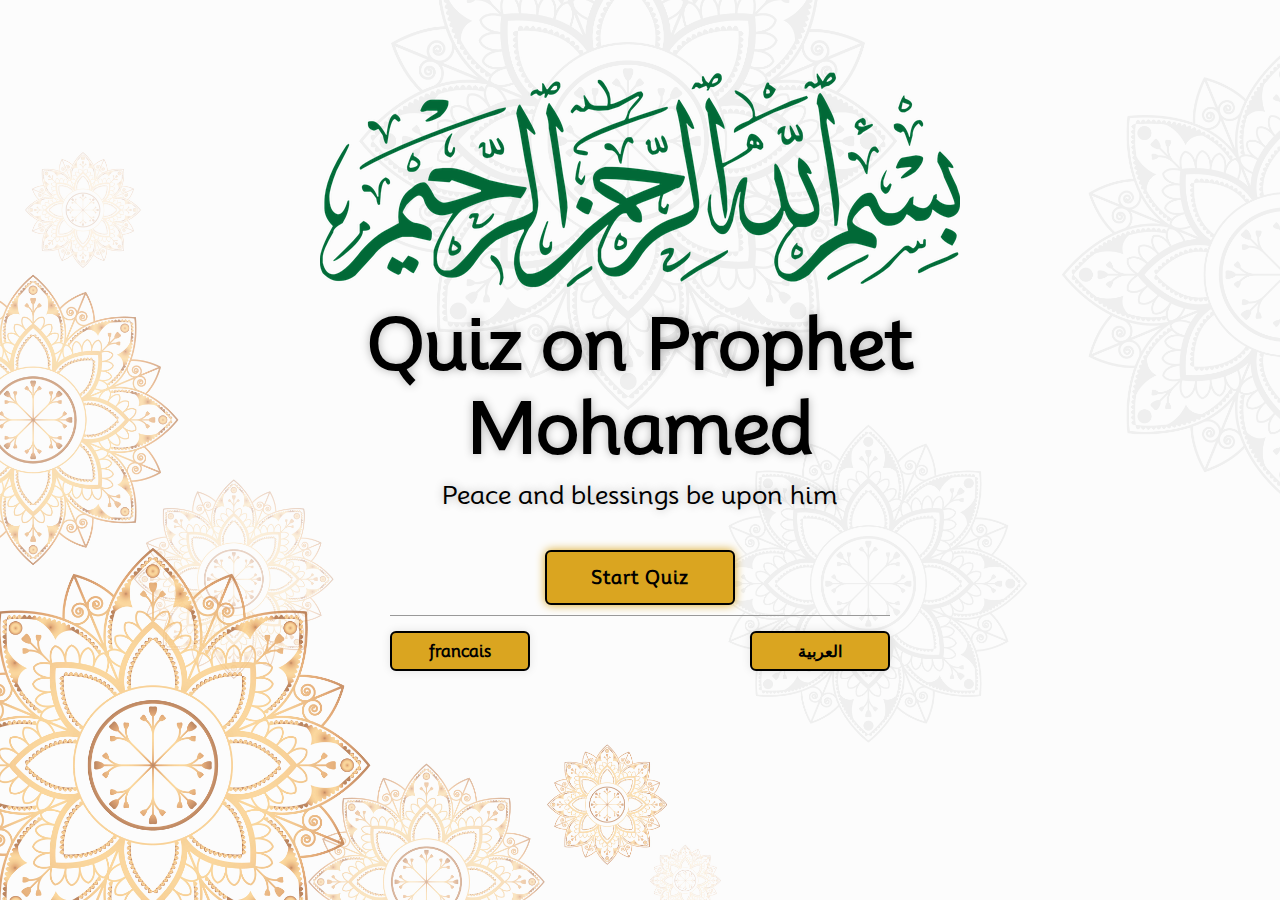
<file: index.html>
<!DOCTYPE html>
<html lang="en">
<head>
    <meta charset="UTF-8">
    <meta name="viewport" content="width=device-width, initial-scale=1.0">
    <link rel="stylesheet" href="./mouloud.css">
    <title>مرحباً</title>
</head>
<body>
    <main class="main">
        <header class="header">
            <img src="./images/bismillah-910299_640.png" alt="">
        </header>

        <div class="container">
            <section class="quiz-section">
                <div class="quiz-box">
                    <h1>Quiz</h1>
                    <div class="quiz-header">
                        <span>let's begin</span>
                        <span class="header-score">Score: 0/10</span>
                    </div>
                    <h2 class="question-text">What does html stand for?</h2>

                    <div class="option-list">
                        <!--<div class="option">
                            <span>choice 1</span>
                        </div>
                        <div class="option">
                            <span>choice 2</span>
                        </div>
                        <div class="option">
                            <span>choice 3</span>
                        </div>
                        <div class="option">
                            <span>choice 4</span>
                        </div>-->
                    </div>
                    <div class="quiz-footer">
                        <span class="question-total">1 of 10 Questions</span>
                        <button class="next-btn">Next</button>
                    </div>
                </div>

                <div class="result-box">
                    <h2>quiz results!!</h2>
                    <div class="percentage-container">
                        <div class="circular-progress">
                            <span class="progress-value">0%</span>
                        </div>

                        <span class="score-text">Your score 0 out of 10</span>
                    </div>

                    <div class="buttons">
                        <button class="tryAgain-btn">try again</button>
                        <button class="goHome-btn">go to home</button>
                    </div>
                </div>

            </section>

          <section class="home">
              <div class="home-content">
                  <h1>Quiz on Prophet Mohamed </h1>
                  <h4>Peace and blessings be upon him</h4>
                  <button class="start-btn">Start Quiz</button>
                  <span>
                    <a href="./frindex.html">francais</a>
                    <a href="./arindex.html">العربية</a>
                </span>
              </div>
          </section>
        </div>
    </main>
    <div class="popup-info">
        <h2>Quiz guide</h2>
        <span class="info">This test is designed to know our Prophet better.</span>
        <span class="info">Try to solve the test without cheating.</span>
        <span class="info">You have 10 questions, each with 4 choices and one of these 4 choices is correct and the others are wrong</span>
        <span class="info">Remember to pray for the Prophet, may God bless him and grant him peace</span>

        <div class="btn-group">
            <button class="info-btn exit-btn">Exit Quiz</button>
            <a href="#" class="info-btn continue-btn">Continue</a>
        </div>
    </div>
    <script src="questions.js"></script>
    <script src="script.js"></script>
</body>
</html>
</file>
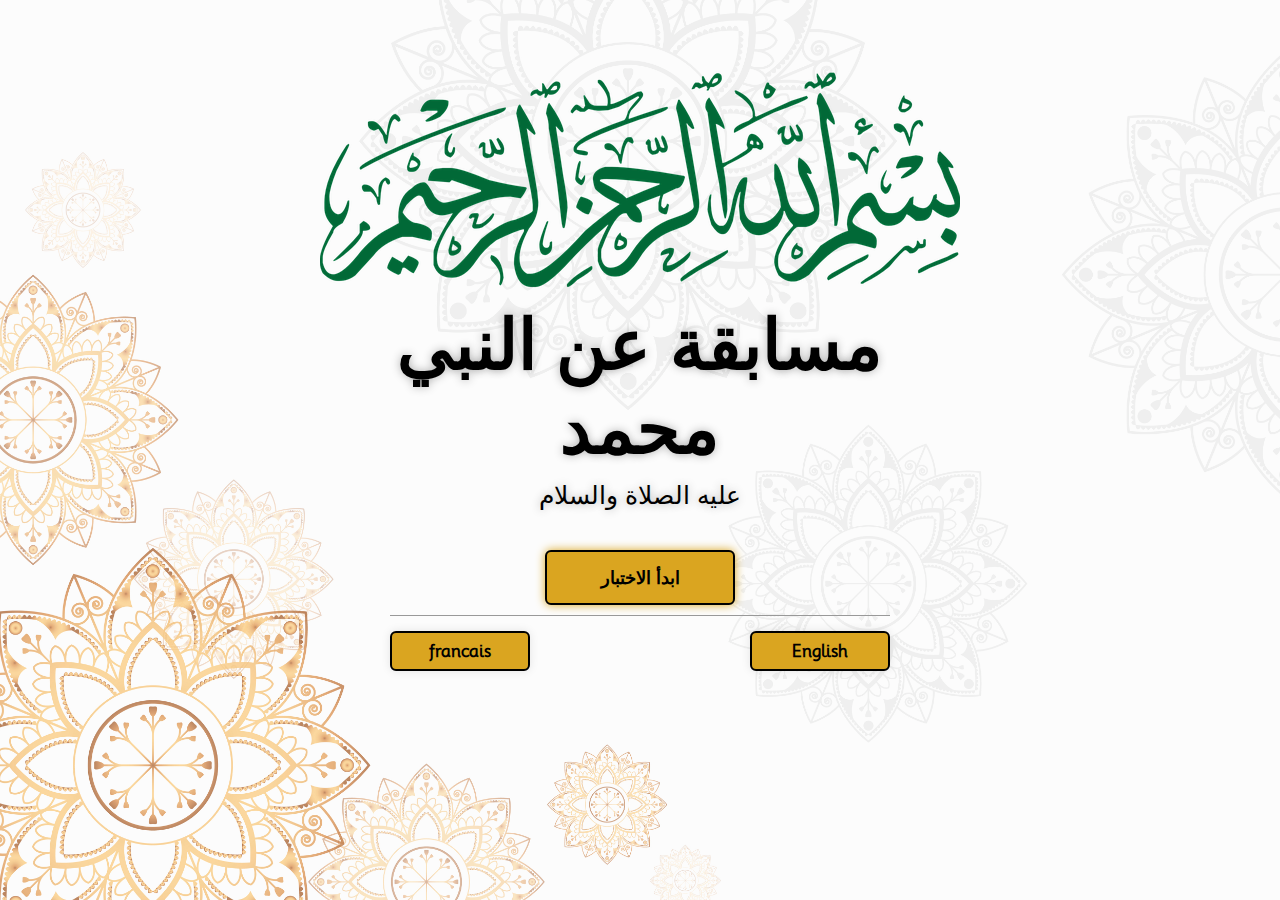
<file: arindex.html>
<!DOCTYPE html>
<html lang="en">
<head>
    <meta charset="UTF-8">
    <meta name="viewport" content="width=device-width, initial-scale=1.0">
    <link rel="stylesheet" href="./armouloud.css">
    <title>مرحباً</title>
</head>
<body>
    <main class="main">
        <header class="header">
            <img src="./images/bismillah-910299_640.png" alt="">
        </header>

        <div class="container">
            <section class="quiz-section">
                <div class="quiz-box">
                    <h1>مسابقه</h1>
                    <div class="quiz-header">
                        <span>لنبدأ</span>
                        <span class="header-score">النتيجة: 0/10</span>
                    </div>
                    <h2 class="question-text">What does html stand for?</h2>

                    <div class="option-list">
                        <!--<div class="option">
                            <span>choice 1</span>
                        </div>
                        <div class="option">
                            <span>choice 2</span>
                        </div>
                        <div class="option">
                            <span>choice 3</span>
                        </div>
                        <div class="option">
                            <span>choice 4</span>
                        </div>-->
                    </div>
                    <div class="quiz-footer">
                        <span class="question-total">1 من 10 الأسئلة</span>
                        <button class="next-btn">Next</button>
                    </div>
                </div>

                <div class="result-box">
                    <h2>نتائج الاختبار!!</h2>
                    <div class="percentage-container">
                        <div class="circular-progress">
                            <span class="progress-value">0%</span>
                        </div>

                        <span class="score-text">درجاتك 0 من 10</span>
                    </div>

                    <div class="buttons">
                        <button class="tryAgain-btn">حاول مرة أخرى</button>
                        <button class="goHome-btn">اذهب إلى الصفحة الرئيسية</button>
                    </div>
                </div>

            </section>

          <section class="home">
              <div class="home-content">
                  <h1>مسابقة عن النبي محمد </h1>
                  <h4>عليه الصلاة والسلام</h4>
                  <button class="start-btn">ابدأ الاختبار</button>
                  <span>
                    <a href="./frindex.html">francais</a>
                    <a href="index.html">English</a>
                </span>
              </div>
          </section>
        </div>
    </main>
    <div class="popup-info">
        <h2>دليل المسابقة</h2>
        <span class="info">تم تصميم هذا الاختبار لمعرفة نبينا بشكل أفضل</span>
        <span class="info">حاول ألا تغش</span>
        <span class="info">لديك 10 أسئلة، لكل منها 4 اختيارات وواحد من هذه الاختيارات الأربعة صحيح والباقي خطأ</span>
        <span class="info">لا تنسى أن تصلي على النبي صلى الله عليه وسلم</span>

        <div class="btn-group">
            <button class="info-btn exit-btn">Exit Quiz</button>
            <a href="#" class="info-btn continue-btn">Continue</a>
        </div>
    </div>
    <script src="./arquestions.js"></script>
    <script src="./arscript.js"></script>
</body>
</html>
</file>
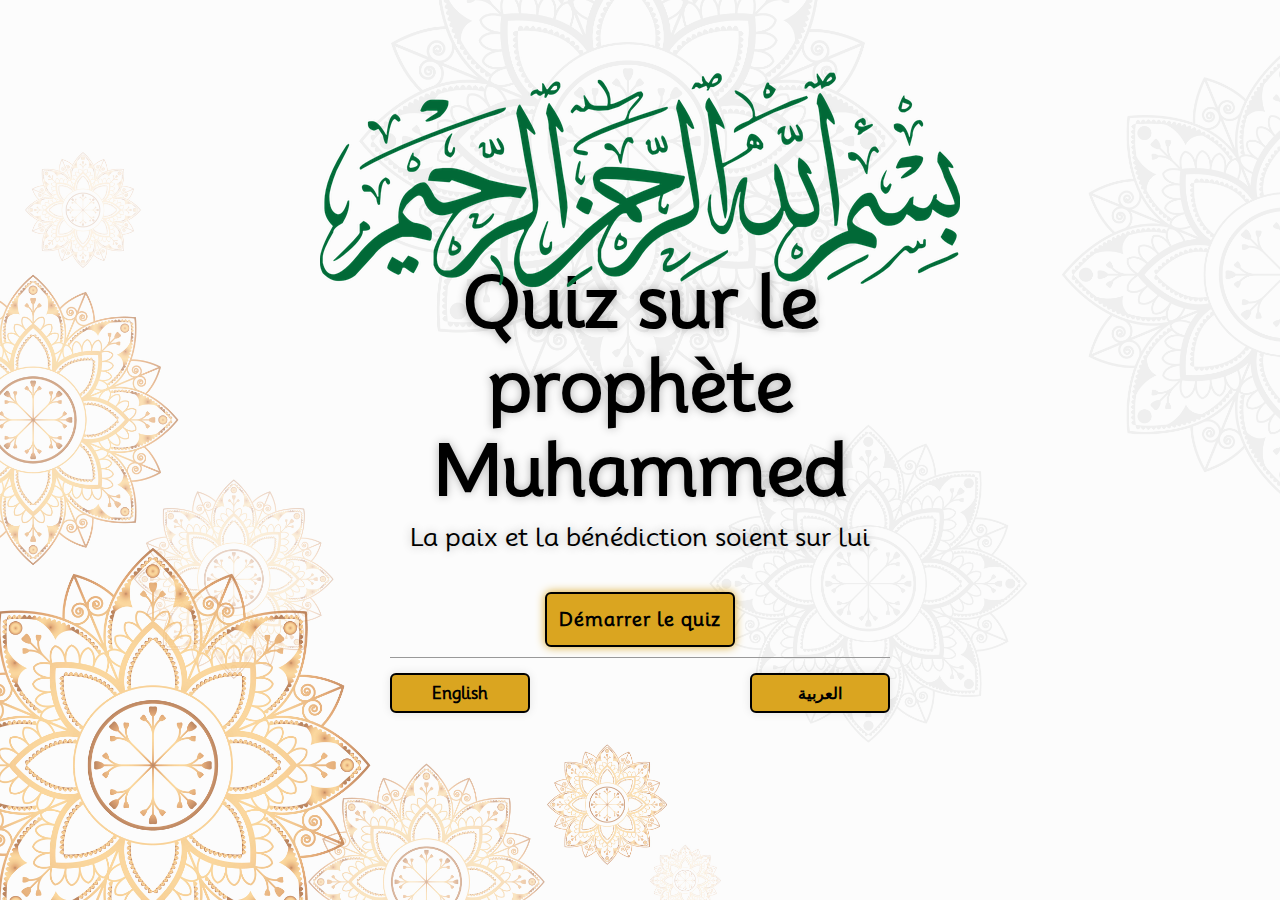
<file: frindex.html>
<!DOCTYPE html>
<html lang="en">
<head>
    <meta charset="UTF-8">
    <meta name="viewport" content="width=device-width, initial-scale=1.0">
    <link rel="stylesheet" href="./frmouloud.css">
    <title>مرحباً</title>
</head>
<body>
    <main class="main">
        <header class="header">
            <img src="./images/bismillah-910299_640.png" alt="">
        </header>

        <div class="container">
            <section class="quiz-section">
                <div class="quiz-box">
                    <h1>Quiz</h1>
                    <div class="quiz-header">
                        <span>Commençons</span>
                        <span class="header-score">Note : 0/10</span>
                    </div>
                    <h2 class="question-text">What does html stand for?</h2>

                    <div class="option-list">
                        <!--<div class="option">
                            <span>choice 1</span>
                        </div>
                        <div class="option">
                            <span>choice 2</span>
                        </div>
                        <div class="option">
                            <span>choice 3</span>
                        </div>
                        <div class="option">
                            <span>choice 4</span>
                        </div>-->
                    </div>
                    <div class="quiz-footer">
                        <span class="question-total">1 of 10 Questions</span>
                        <button class="next-btn">Next</button>
                    </div>
                </div>

                <div class="result-box">
                    <h2>résultats du quiz !!</h2>
                    <div class="percentage-container">
                        <div class="circular-progress">
                            <span class="progress-value">0%</span>
                        </div>

                        <span class="score-text">Votre note 0 sur 10</span>
                    </div>

                    <div class="buttons">
                        <button class="tryAgain-btn">essayer à nouveau</button>
                        <button class="goHome-btn">revenir à l'acceuil</button>
                    </div>
                </div>

            </section>

          <section class="home">
              <div class="home-content">
                  <h1>Quiz sur le prophète Muhammed </h1>
                  <h4>La paix et la bénédiction soient sur lui</h4>
                  <button class="start-btn">Démarrer le quiz</button>
                  <span>
                    <a href="index.html">English</a>
                    <a href="./arindex.html">العربية</a>
                </span>
              </div>
          </section>
        </div>
    </main>
    <div class="popup-info">
        <h2>Quiz guide</h2>
        <span class="info">Ce test est conçu pour mieux connaître notre Prophète.</span>
        <span class="info">Essayez de résoudre le test sans tricher.</span>
        <span class="info">Vous avez 10 questions, chacune avec 4 choix et l'un de ces 4 choix est correct et les autres sont faux</span>
        <span class="info">N'oubliez pas de prier pour le Prophète, que Dieu le bénisse et lui accorde la paix</span>

        <div class="btn-group">
            <button class="info-btn exit-btn">Exit Quiz</button>
            <a href="#" class="info-btn continue-btn">Continue</a>
        </div>
    </div>
    <script src="./frquestions.js"></script>
    <script src="./frscript.js"></script>
</body>
</html>
</file>
<file: mouloud.css>
@import url('https://fonts.googleapis.com/css2?family=Mooli&display=swap');

*{
    margin: 0;
    padding: 0;
    box-sizing: border-box;
    font-family: 'Mooli', sans-serif;
}

body{
    color: #000;
    background: #000;
    overflow: hidden;
    background-size: cover;
}

.header{
    position: fixed;
    top: 0;
    left: 0;
    width: 100%;
    padding: 20px 10%;
    background: transparent;
    display: flex;
    justify-content: center;
    align-items: center;
    z-index: 100;
}


.main{
    min-height: 100vh;
    background: url(./images/3893666_81805.jpg);
    background-size: cover;
    background-position: center;
    pointer-events: auto;
    transition: .3s ease;
}

.main.active{
    filter: blur(5px);
    pointer-events: none;
}

.container{
    display: flex;
    height: 100vh;
    width: 200%;
}
.home{
    position: relative;
    left: -50%;
    width: 100%;
    display: flex;
    justify-content: center;
    align-items: center;
}

.home-content{
    max-width: 600px;
    display: flex;
    align-items: center;
    flex-direction: column;
}

.home-content h1{
    font-size: 70px;
    text-align: center;
    font-weight: 700;
    text-shadow: 0 0 10px rgba(0, 0, 0, .3);
    margin-bottom: 10px;
    padding-top: 80px;
}
.home-content h4{
    font-size: 25px;
    text-align: center;
    font-weight: 500;
    text-shadow: 0 0 10px rgba(0, 0, 0, .3);
    margin-bottom: 10px;
    padding-bottom: 30px;
}
.home-content p{
    font-size: 16px;
    text-align: center;
    text-shadow: 0 0 10px rgba(0, 0, 0, .3);
    margin-bottom: 30px;
}
.home-content .start-btn{
    width: 190px;
    height: 55px;
    background: goldenrod;
    border: 2px solid #000;
    outline: none;
    border-radius: 6px;
    box-shadow: 0 0 10px goldenrod;
    font-size: 18px;
    color: #000;
    letter-spacing: 1px;
    font-weight: 600;
    cursor: pointer;
    transition: .5s;
}

.home-content .start-btn:hover{
    background: #fff;
    box-shadow: none;
}

.home-content span{
    width: 500px;
    display: flex;
    justify-content: space-between;
    align-items: center;
    border-top: 1px solid #999;
    margin-top: 10px;
    padding: 15px 0 7px;
}

.home-content span a{
    text-decoration: none;
    text-align: center;
    width: 140px;
    height: 40px;
    display: inline-flex;
    justify-content: center;
    align-items: center;
    background: goldenrod;
    border: 2px solid #000;
    outline: none;
    border-radius: 6px;
    text-decoration: none;
    font-size: 16px;
    color: #000;
    font-weight: 600;
    box-shadow: 0 0 10px rgba(0, 0, 0, .1);
    cursor: pointer;
    transition: .5s;
}

.home-content span a:hover{
    background: transparent;
    border: 2px solid #000;
}

.popup-info{
    position: absolute;
    top: 50%;
    left: 50%;
    transform: translate(-50%, -50%) scale(.9);
    width: 700px;
    height: 290px;
    background: gainsboro;
    border-radius: 6px;
    padding: 10px 25px;
    opacity: 0;
    pointer-events: none;
    transition: .3s ease;
}

.popup-info.active{
    opacity: 1;
    pointer-events: auto;
}

.popup-info h2{
    font-size: 50px;
    color: goldenrod;
}

.popup-info .info{
    display: inline-block;
    font-size: 16px;
    color: #333;
    font-weight: 500;
    margin: 4px 0;
}

.popup-info .btn-group{
    display: flex;
    justify-content: space-between;
    align-items: center;
    border-top: 1px solid #999;
    margin-top: 10px;
    padding: 15px 0 7px;
}
.popup-info .btn-group .info-btn{
    display: inline-flex;
    justify-content: center;
    align-items: center;
    width: 130px;
    height: 45px;
    background: goldenrod;
    border: 2px solid goldenrod;
    outline: none;
    border-radius: 6px;
    text-decoration: none;
    font-size: 16px;
    color: #000;
    font-weight: 600;
    box-shadow: 0 0 10px rgba(0, 0, 0, .1);
    cursor: pointer;
    transition: .5s;
}

.popup-info .btn-group .info-btn:nth-child(1){
    background: transparent;
    color: goldenrod;
}

.popup-info .btn-group .info-btn:nth-child(1):hover{
    background: goldenrod;
    color: #000;
}

.popup-info .btn-group .info-btn:nth-child(2):hover{
    background: transparent;
    color: goldenrod;
}

.quiz-section{
    position: relative;
    left: -50%;
    /*left: 0%;*/
    background: #1d3030 ;
    display: flex;
    justify-content: center;
    align-items: center;
    width: 100%;
    z-index: 100;
    transition: .8s ease-in-out;
    transition-delay: .25s;
    color: #fff;
}
.quiz-section.active{
    left: 0;
}

.quiz-section .quiz-box{
    position: relative;
    width: 500px;
    background: transparent;
    border: 2px solid goldenrod;
    border-radius: 6px;
    display: flex;
    flex-direction: column;
    padding: 20px 30px;
    opacity: 0;
    pointer-events: none;
    transform: scale(.9);
    transition: .3s ease;
    transition-delay: 0s;
}

.quiz-section .quiz-box.active{
    opacity: 1;
    pointer-events: auto;
    transform: scale(1);
    transition: 1s ease;
    transition-delay: 1s;
}

.quiz-box h1{
    font-size: 32px;
    text-align: center;
    background: linear-gradient(45deg, transparent, goldenrod, transparent);
    border-radius: 6px;
}

.quiz-box .quiz-header{
    display: flex;
    justify-content: space-between;
    align-items: center;
    padding: 20px 0;
    border-bottom: 2px solid goldenrod;
    margin-bottom: 30px;
}

.quiz-header span{
    font-size: 18px;
    font-weight: 500;
}

.quiz-header .header-score{
    background: goldenrod;
    border-radius: 3px;
    padding: 7px;
}

.quiz-box .question-text{
    font-size: 24px;
    font-weight: 600;
    text-align: center;
    margin-top: 10px;
}

.option-list .option{
    width: 100%;
    padding: 12px;
    background: transparent;
    border: 2px solid rgba(255, 255, 255, .2);
    border-radius: 4px;
    font-size: 17px;
    margin: 15px 0;
    cursor: pointer;
    transition: .3s;
}

.option-list .option.correct{
    background: #1d3030;
    color: #00a63d;
    border-color: #00a63d;
}
.option-list .option.correct:hover{
    background: #1d3030;
    border-color: #00a63d;
}
.option-list .option:hover{
    background: rgba(255, 255, 255, .1);
    border-color: rgba(255, 255, 255, .1);
}

.option-list .option.incorrect{
    background: #1d3030;
    color: #a60045;
    border-color: #a60045;
}
.option-list .option.incorrect:hover{
    background: #1d3030;
    border-color: #a60045;
}

.option-list .option.disabled{
    pointer-events: none;
}
.quiz-box .quiz-footer{
    display: flex;
    justify-content: space-between;
    align-items: center;
    border-top: 2px solid goldenrod;
    padding-top: 20px;
    margin-top: 25px;
}

.quiz-footer .question-total{
    font-size: 16px;
    font-weight: 600;
}

.quiz-footer .next-btn{
    width: 100px;
    height: 45px;
    background: rgba(255, 255, 255, .1);
    border: 2px solid rgba(255, 255, 255, .1);
    outline: none;
    border-radius: 6px;
    font-size: 16px;
    color: rgba(255, 255, 255, .3);
    font-weight: 600;
    pointer-events: none;
    cursor: pointer;
    transition: .5s;
}

.quiz-footer .next-btn.active{
    pointer-events: auto;
    background: goldenrod;
    border-color: goldenrod;
    color: #000;
}

.quiz-footer .next-btn.active:hover{
    background: goldenrod;
    border-color: goldenrod;
}

.quiz-section .result-box{
    position: absolute;
    top: 50%;
    left: 50%;
    transform: translate(-50%,-50%) scale(.9);
    width: 500px;
    background: transparent;
    border: 2px solid goldenrod;
    border-radius: 6px;
    padding: 20px;
    display: flex;
    flex-direction: column;
    align-items: center;
    opacity: 0;
    pointer-events: none;
    transition: .3s ease;
}

.quiz-section .result-box.active{
    opacity: 1;
    pointer-events: auto;
    transform: translate(-50%,-50%) scale(1);
}

.result-box h2{
    font-size: 52px;
}

.result-box .percentage-container{
width: 300px;
display: flex;
flex-direction: column;
align-items: center;
margin: 20px 0 40px;
}

.percentage-container .circular-progress{
    position: relative;
    width: 250px;
    height: 250px;
    background: conic-gradient(goldenrod 3.6deg, rgba(255, 255, 255, .1) 0deg);
    border-radius: 50%;
    display: flex;
    justify-content: center;
    align-items: center;
}

.percentage-container .circular-progress::before{
    content: '';
    position: absolute;
    width: 210px;
    height: 210px;
    background: #1d3030;
    border-radius: 50%;
}

.circular-progress .progress-value{
    position: relative;
    font-size: 45px;
    font-weight: 600;
}

.percentage-container .score-text{
    font-size: 26px;
    font-weight: 600;
    margin-top: 20px;
}

.result-box .buttons{
    display: flex;

}

.buttons button{
    width: 130px;
    height: 47px;
    background: goldenrod;
    border: 2px solid goldenrod;
    outline: none;
    border-radius: 6px;
    font-size: 16px;
    color: #fff;
    font-weight: 600;
    margin: 0 20px 20px;
    cursor: pointer;
    transition: .5s;
}

.buttons button:nth-child(2):hover{
    background: goldenrod;
    border-color: goldenrod;
}

.buttons button:nth-child(2){
    background: transparent;
    color: goldenrod;

}

.buttons button:nth-child(2):hover{
    background: goldenrod;
    color: #fff;
}



@media (max-width: 768px) {
    .header  {
        width: 50%;
    }

    .home-content h1 {
        font-size: 48px;
    }

    .home-content p {
        font-size: 14px;
    }

    .home-content .start-btn {
        width: 160px;
        height: 45px;
        font-size: 16px;
    }
    
    
}
@media (max-width: 576px) {
    .header{
        width: 50%;
    }
    .home {
        position: relative;
        left: -50%;
        width: 100%;
        display: flex;
        justify-content: center;
        align-items: center;
    }
    .header img {
        width: 300px;
    height: 150px;
    }
    .home-content h1 {
        font-size: 48px;
    }

    .home-content p {
        font-size: 14px;
    }
    .quiz-section {
        position: relative;
        left: -62%;
        /* left: 0%; */
        background: #1d3030;
        display: flex;
        justify-content: center;
        align-items: center;
        width: 100%;
        z-index: 100;
        transition: .8s ease-in-out;
        transition-delay: .25s;
        color: #fff;
    }
    .popup-info {
        text-align: center;
        position: absolute;
        top: 50%;
        left: 50%;
        transform: translate(-50%, -50%) scale(.9);
        width: 425px;
        height: 350px;
        background: gainsboro;
        border-radius: 6px;
        padding: 10px 25px;
        opacity: 0;
        pointer-events: none;
        transition: .3s ease;
    }
    .quiz-section .quiz-box {
        position: relative;
        width: 400px;
        background: transparent;
        border: 2px solid goldenrod;
        border-radius: 6px;
        display: flex;
        flex-direction: column;
        padding: 20px 30px;
        opacity: 0;
        pointer-events: none;
        transform: scale(.9);
        transition: .3s ease;
        transition-delay: 0s;
    }
    .quiz-section .result-box {
        position: absolute;
        top: 50%;
        left: 50%;
        transform: translate(-50%,-50%) scale(.9);
        width: 400px;
        background: transparent;
        border: 2px solid goldenrod;
        border-radius: 6px;
        padding: 20px;
        display: flex;
        flex-direction: column;
        align-items: center;
        opacity: 0;
        pointer-events: none;
        transition: .3s ease;
    }
    .home-content span {
        width: 320px;
        display: flex;
        justify-content: space-between;
        align-items: center;
        border-top: 1px solid #999;
        margin-top: 10px;
        padding: 15px 0 7px;
  }

  @media (max-width: 400px){
  .home {
      position: relative;
    left: -50%;
    width: 100%;
    display: flex;
    justify-content: center;
    align-items: center;
}
.header img {
    width: 300px;
height: 150px;
}
.home-content h1 {
    font-size: 40px;
    text-align: center;
}
.home-content p {
    font-size: 12px;
    margin: 10px;
    padding-bottom: 20px;
}
.home-content h4 {
    font-size: 14px;
    text-align: center;
    font-weight: 500;
    text-shadow: 0 0 10px rgba(0, 0, 0, .3);
    margin-bottom: 10px;
    padding-bottom: 30px;
}
.quiz-section {
    position: relative;
    left: -70%;
    /* left: 0%; */
    background: #1d3030;
    display: flex;
    justify-content: center;
    align-items: center;
    width: 100%;
    z-index: 100;
    transition: .8s ease-in-out;
    transition-delay: .25s;
    color: #fff;
}
.option-list .option {
    width: 100%;
    padding: 12px;
    background: transparent;
    border: 2px solid rgba(255, 255, 255, .2);
    border-radius: 4px;
    font-size: 14px;
    margin: 15px 0;
    cursor: pointer;
    transition: .3s;
}
.quiz-box .question-text {
    font-size: 18px;
    font-weight: 600;
    text-align: center;
    margin-top: 10px;
}
.popup-info {
    position: absolute;
    top: 50%;
    left: 50%;
    transform: translate(-50%, -50%) scale(.9);
    width: 350px;
    height: 320px;
    background: gainsboro;
    border-radius: 6px;
    padding: 10px 25px;
    opacity: 0;
    pointer-events: none;
    transition: .3s ease;
}
.popup-info h2 {
    font-size: 35px;
    color: goldenrod;
    text-align: center;
}
.quiz-section .quiz-box {

    width: 300px;
    background: transparent;
    border: 2px solid goldenrod;
    border-radius: 6px;
    display: flex;
    flex-direction: column;
    padding: 20px 30px;
    opacity: 0;
    pointer-events: none;
    transform: scale(.9);
    transition: .3s ease;
    transition-delay: 0s;
}
.quiz-section .result-box {
    position: absolute;
    top: 50%;
    left: 50%;
    transform: translate(-50%,-50%) scale(.9);
    width: 350px;
    background: transparent;
    border: 2px solid goldenrod;
    border-radius: 6px;
    padding: 20px;
    display: flex;
    flex-direction: column;
    align-items: center;
    opacity: 0;
    pointer-events: none;
    transition: .3s ease;
}
.quiz-section .quiz-box h2{
    font-size: 15px;
}
.result-box h2 {
    font-size: 49px;
}
  }
</file>
<file: armouloud.css>
@import url('https://fonts.googleapis.com/css2?family=Mooli&family=Rubik:wght@300&display=swap');

*{
    margin: 0;
    padding: 0;
    box-sizing: border-box;
    font-family: 'Mooli', sans-serif;
}

body{
    color: #000;
    background: #000;
    overflow: hidden;
    background-size: cover;
}

.header{
    position: fixed;
    top: 0;
    left: 0;
    width: 100%;
    padding: 20px 10%;
    background: transparent;
    display: flex;
    justify-content: center;
    align-items: center;
    z-index: 100;
}


.main{
    min-height: 100vh;
    background: url(./images/3893666_81805.jpg);
    background-size: cover;
    background-position: center;
    pointer-events: auto;
    transition: .3s ease;
}

.main.active{
    filter: blur(5px);
    pointer-events: none;
}

.container{
    display: flex;
    height: 100vh;
    width: 200%;
}
.home{
    position: relative;
    left: -50%;
    width: 100%;
    display: flex;
    justify-content: center;
    align-items: center;
}

.home-content{
    max-width: 600px;
    display: flex;
    align-items: center;
    flex-direction: column;
}

.home-content h1{
    font-size: 70px;
    text-align: center;
    font-weight: 700;
    text-shadow: 0 0 10px rgba(0, 0, 0, .3);
    margin-bottom: 10px;
    padding-top: 80px;
}
.home-content h4{
    font-size: 25px;
    text-align: center;
    font-weight: 500;
    text-shadow: 0 0 10px rgba(0, 0, 0, .3);
    margin-bottom: 10px;
    padding-bottom: 30px;
}
.home-content p{
    font-size: 16px;
    text-align: center;
    text-shadow: 0 0 10px rgba(0, 0, 0, .3);
    margin-bottom: 30px;
}
.home-content .start-btn{
    width: 190px;
    height: 55px;
    background: goldenrod;
    border: 2px solid #000;
    outline: none;
    border-radius: 6px;
    box-shadow: 0 0 10px goldenrod;
    font-size: 18px;
    color: #000;
    letter-spacing: 1px;
    font-weight: 600;
    cursor: pointer;
    transition: .5s;
}

.home-content .start-btn:hover{
    background: #fff;
    box-shadow: none;
}

.home-content span{
    width: 500px;
    display: flex;
    justify-content: space-between;
    align-items: center;
    border-top: 1px solid #999;
    margin-top: 10px;
    padding: 15px 0 7px;
}

.home-content span a{
    text-decoration: none;
    text-align: center;
    width: 140px;
    height: 40px;
    display: inline-flex;
    justify-content: center;
    align-items: center;
    background: goldenrod;
    border: 2px solid #000;
    outline: none;
    border-radius: 6px;
    text-decoration: none;
    font-size: 16px;
    color: #000;
    font-weight: 600;
    box-shadow: 0 0 10px rgba(0, 0, 0, .1);
    cursor: pointer;
    transition: .5s;
}

.home-content span a:hover{
    background: transparent;
    border: 2px solid #000;
}


.popup-info {
    position: absolute;
    top: 50%;
    left: 50%;
    transform: translate(-50%, -50%) scale(.9);
    width: 700px;
    height: 350px;
    background: gainsboro;
    border-radius: 6px;
    padding: 10px 25px;
    opacity: 0;
    pointer-events: none;
    transition: .3s ease;
    display: flex;
    flex-direction: column;
    text-align: center;
}
.popup-info.active{
    opacity: 1;
    pointer-events: auto;
}

.popup-info h2{
    font-size: 50px;
    color: goldenrod;
}

.popup-info .info{
    display: inline-block;
    font-size: 21px;
    color: #333;
    font-weight: 900;
    margin: 10px 0;
    text-align: center;
}

.popup-info .btn-group{
    display: flex;
    justify-content: space-between;
    align-items: center;
    border-top: 1px solid #999;
    margin-top: 10px;
    padding: 15px 0 7px;
}
.popup-info .btn-group .info-btn{
    display: inline-flex;
    justify-content: center;
    align-items: center;
    width: 130px;
    height: 45px;
    background: goldenrod;
    border: 2px solid goldenrod;
    outline: none;
    border-radius: 6px;
    text-decoration: none;
    font-size: 16px;
    color: #000;
    font-weight: 600;
    box-shadow: 0 0 10px rgba(0, 0, 0, .1);
    cursor: pointer;
    transition: .5s;
}

.popup-info .btn-group .info-btn:nth-child(1){
    background: transparent;
    color: goldenrod;
}

.popup-info .btn-group .info-btn:nth-child(1):hover{
    background: goldenrod;
    color: #000;
}

.popup-info .btn-group .info-btn:nth-child(2):hover{
    background: transparent;
    color: goldenrod;
}

.quiz-section{
    position: relative;
    left: -50%;
    /*left: 0%;*/
    background: #1d3030 ;
    display: flex;
    justify-content: center;
    align-items: center;
    width: 100%;
    z-index: 100;
    transition: .8s ease-in-out;
    transition-delay: .25s;
    color: #fff;
}
.quiz-section.active{
    left: 0;
}

.quiz-section .quiz-box{
    position: relative;
    width: 500px;
    background: transparent;
    border: 2px solid goldenrod;
    border-radius: 6px;
    display: flex;
    flex-direction: column;
    padding: 20px 30px;
    opacity: 0;
    pointer-events: none;
    transform: scale(.9);
    transition: .3s ease;
    transition-delay: 0s;
}

.quiz-section .quiz-box.active{
    opacity: 1;
    pointer-events: auto;
    transform: scale(1);
    transition: 1s ease;
    transition-delay: 1s;
    text-align: center;
}

.quiz-box h1{
    font-size: 32px;
    text-align: center;
    background: linear-gradient(45deg, transparent, goldenrod, transparent);
    border-radius: 6px;
}

.quiz-box .quiz-header{
    display: flex;
    justify-content: space-between;
    align-items: center;
    padding: 20px 0;
    border-bottom: 2px solid goldenrod;
    margin-bottom: 30px;
}

.quiz-header span{
    font-size: 18px;
    font-weight: 500;
}

.quiz-header .header-score{
    background: goldenrod;
    border-radius: 3px;
    padding: 7px;
}

.quiz-box .question-text{
    font-size: 24px;
    font-weight: 600;
    text-align: center;
    margin-top: 10px;
}

.option-list .option{
    width: 100%;
    padding: 12px;
    background: transparent;
    border: 2px solid rgba(255, 255, 255, .2);
    border-radius: 4px;
    font-size: 17px;
    margin: 15px 0;
    cursor: pointer;
    transition: .3s;
}

.option-list .option.correct{
    background: #1d3030;
    color: #00a63d;
    border-color: #00a63d;
}
.option-list .option.correct:hover{
    background: #1d3030;
    border-color: #00a63d;
}
.option-list .option:hover{
    background: rgba(255, 255, 255, .1);
    border-color: rgba(255, 255, 255, .1);
}

.option-list .option.incorrect{
    background: #1d3030;
    color: #a60045;
    border-color: #a60045;
}
.option-list .option.incorrect:hover{
    background: #1d3030;
    border-color: #a60045;
}

.option-list .option.disabled{
    pointer-events: none;
}
.quiz-box .quiz-footer{
    display: flex;
    justify-content: space-between;
    align-items: center;
    border-top: 2px solid goldenrod;
    padding-top: 20px;
    margin-top: 25px;
}

.quiz-footer .question-total{
    font-size: 16px;
    font-weight: 600;
}

.quiz-footer .next-btn{
    width: 100px;
    height: 45px;
    background: rgba(255, 255, 255, .1);
    border: 2px solid rgba(255, 255, 255, .1);
    outline: none;
    border-radius: 6px;
    font-size: 16px;
    color: rgba(255, 255, 255, .3);
    font-weight: 600;
    pointer-events: none;
    cursor: pointer;
    transition: .5s;
}

.quiz-footer .next-btn.active{
    pointer-events: auto;
    background: goldenrod;
    border-color: goldenrod;
    color: #000;
}

.quiz-footer .next-btn.active:hover{
    background: goldenrod;
    border-color: goldenrod;
}

.quiz-section .result-box{
    position: absolute;
    top: 50%;
    left: 50%;
    transform: translate(-50%,-50%) scale(.9);
    width: 500px;
    background: transparent;
    border: 2px solid goldenrod;
    border-radius: 6px;
    padding: 20px;
    display: flex;
    flex-direction: column;
    align-items: center;
    opacity: 0;
    pointer-events: none;
    transition: .3s ease;
}

.quiz-section .result-box.active{
    opacity: 1;
    pointer-events: auto;
    transform: translate(-50%,-50%) scale(1);
}

.result-box h2{
    font-size: 52px;
}

.result-box .percentage-container{
width: 300px;
display: flex;
flex-direction: column;
align-items: center;
margin: 20px 0 40px;
}

.percentage-container .circular-progress{
    position: relative;
    width: 250px;
    height: 250px;
    background: conic-gradient(goldenrod 3.6deg, rgba(255, 255, 255, .1) 0deg);
    border-radius: 50%;
    display: flex;
    justify-content: center;
    align-items: center;
}

.percentage-container .circular-progress::before{
    content: '';
    position: absolute;
    width: 210px;
    height: 210px;
    background: #1d3030;
    border-radius: 50%;
}

.circular-progress .progress-value{
    position: relative;
    font-size: 45px;
    font-weight: 600;
}

.percentage-container .score-text{
    font-size: 26px;
    font-weight: 600;
    margin-top: 20px;
}

.result-box .buttons{
    display: flex;

}

.buttons button{
    width: 130px;
    height: 47px;
    background: goldenrod;
    border: 2px solid goldenrod;
    outline: none;
    border-radius: 6px;
    font-size: 16px;
    color: #fff;
    font-weight: 600;
    margin: 0 20px 20px;
    cursor: pointer;
    transition: .5s;
}

.buttons button:nth-child(2):hover{
    background: goldenrod;
    border-color: goldenrod;
}

.buttons button:nth-child(2){
    background: transparent;
    color: goldenrod;

}

.buttons button:nth-child(2):hover{
    background: goldenrod;
    color: #fff;
}



@media (max-width: 768px) {
    .header  {
        width: 50%;
    }

    .home-content h1 {
        font-size: 48px;
    }

    .home-content p {
        font-size: 14px;
    }

    .home-content .start-btn {
        width: 160px;
        height: 45px;
        font-size: 16px;
    }
    
    
}
@media (max-width: 576px) {
    .header{
        width: 50%;
    }
    .home {
        position: relative;
        left: -50%;
        width: 100%;
        display: flex;
        justify-content: center;
        align-items: center;
    }
    .header img {
        width: 300px;
    height: 150px;
    }
    .home-content h1 {
        font-size: 48px;
    }

    .home-content p {
        font-size: 14px;
    }
    .quiz-section {
        position: relative;
        left: -62%;
        /* left: 0%; */
        background: #1d3030;
        display: flex;
        justify-content: center;
        align-items: center;
        width: 100%;
        z-index: 100;
        transition: .8s ease-in-out;
        transition-delay: .25s;
        color: #fff;
    }
    .popup-info {
        position: absolute;
        top: 50%;
        left: 50%;
        transform: translate(-50%, -50%) scale(.9);
        width: 400px;
        height: 370px;
        background: gainsboro;
        border-radius: 6px;
        padding: 10px 25px;
        opacity: 0;
        pointer-events: none;
        transition: .3s ease;
        display: flex;
        flex-direction: column;
        text-align: center;
    }
    .quiz-section .quiz-box {
        position: relative;
        width: 400px;
        background: transparent;
        border: 2px solid goldenrod;
        border-radius: 6px;
        display: flex;
        flex-direction: column;
        padding: 20px 30px;
        opacity: 0;
        pointer-events: none;
        transform: scale(.9);
        transition: .3s ease;
        transition-delay: 0s;
    }
    .quiz-section .result-box {
        position: absolute;
        top: 50%;
        left: 50%;
        transform: translate(-50%,-50%) scale(.9);
        width: 400px;
        background: transparent;
        border: 2px solid goldenrod;
        border-radius: 6px;
        padding: 20px;
        display: flex;
        flex-direction: column;
        align-items: center;
        opacity: 0;
        pointer-events: none;
        transition: .3s ease;
    }
    .home-content span {
        width: 320px;
        display: flex;
        justify-content: space-between;
        align-items: center;
        border-top: 1px solid #999;
        margin-top: 10px;
        padding: 15px 0 7px;
  }

  @media (max-width: 400px){
  .home {
      position: relative;
    left: -50%;
    width: 100%;
    display: flex;
    justify-content: center;
    align-items: center;
}
.header img {
    width: 300px;
height: 150px;
}
.home-content h1 {
    font-size: 40px;
    text-align: center;
}
.home-content p {
    font-size: 12px;
    margin: 10px;
    padding-bottom: 20px;
}
.home-content h4 {
    font-size: 14px;
    text-align: center;
    font-weight: 500;
    text-shadow: 0 0 10px rgba(0, 0, 0, .3);
    margin-bottom: 10px;
    padding-bottom: 30px;
}
.quiz-section {
    position: relative;
    left: -70%;
    /* left: 0%; */
    background: #1d3030;
    display: flex;
    justify-content: center;
    align-items: center;
    width: 100%;
    z-index: 100;
    transition: .8s ease-in-out;
    transition-delay: .25s;
    color: #fff;
}
.option-list .option {
    width: 100%;
    padding: 12px;
    background: transparent;
    border: 2px solid rgba(255, 255, 255, .2);
    border-radius: 4px;
    font-size: 14px;
    margin: 15px 0;
    cursor: pointer;
    transition: .3s;
}
.quiz-box .question-text {
    font-size: 18px;
    font-weight: 600;
    text-align: center;
    margin-top: 10px;
}
.popup-info {
    position: absolute;
    top: 50%;
    left: 50%;
    transform: translate(-50%, -50%) scale(.9);
    width: 350px;
    height: 320px;
    background: gainsboro;
    border-radius: 6px;
    padding: 10px 25px;
    opacity: 0;
    pointer-events: none;
    transition: .3s ease;
}
.popup-info h2 {
    font-size: 35px;
    color: goldenrod;
    text-align: center;
}
.quiz-section .quiz-box {

    width: 300px;
    background: transparent;
    border: 2px solid goldenrod;
    border-radius: 6px;
    display: flex;
    flex-direction: column;
    padding: 20px 30px;
    opacity: 0;
    pointer-events: none;
    transform: scale(.9);
    transition: .3s ease;
    transition-delay: 0s;
}
.quiz-section .result-box {
    position: absolute;
    top: 50%;
    left: 50%;
    transform: translate(-50%,-50%) scale(.9);
    width: 350px;
    background: transparent;
    border: 2px solid goldenrod;
    border-radius: 6px;
    padding: 20px;
    display: flex;
    flex-direction: column;
    align-items: center;
    opacity: 0;
    pointer-events: none;
    transition: .3s ease;
}
.quiz-section .quiz-box h2{
    font-size: 15px;
}
.result-box h2 {
    font-size: 49px;
}
.popup-info .info {
    display: inline-block;
    font-size: 17px;
    color: #333;
    font-weight: 900;
    margin: 10px 0;
    text-align: center;
}
  }
</file>
<file: frmouloud.css>
@import url('https://fonts.googleapis.com/css2?family=Mooli&display=swap');

*{
    margin: 0;
    padding: 0;
    box-sizing: border-box;
    font-family: 'Mooli', sans-serif;
}

body{
    color: #000;
    background: #000;
    overflow: hidden;
    background-size: cover;
}

.header{
    position: fixed;
    top: 0;
    left: 0;
    width: 100%;
    padding: 20px 10%;
    background: transparent;
    display: flex;
    justify-content: center;
    align-items: center;
    z-index: 100;
}


.main{
    min-height: 100vh;
    background: url(./images/3893666_81805.jpg);
    background-size: cover;
    background-position: center;
    pointer-events: auto;
    transition: .3s ease;
}

.main.active{
    filter: blur(5px);
    pointer-events: none;
}

.container{
    display: flex;
    height: 100vh;
    width: 200%;
}
.home{
    position: relative;
    left: -50%;
    width: 100%;
    display: flex;
    justify-content: center;
    align-items: center;
}

.home-content{
    max-width: 600px;
    display: flex;
    align-items: center;
    flex-direction: column;
}

.home-content h1{
    font-size: 70px;
    text-align: center;
    font-weight: 700;
    text-shadow: 0 0 10px rgba(0, 0, 0, .3);
    margin-bottom: 10px;
    padding-top: 80px;
}
.home-content h4{
    font-size: 25px;
    text-align: center;
    font-weight: 500;
    text-shadow: 0 0 10px rgba(0, 0, 0, .3);
    margin-bottom: 10px;
    padding-bottom: 30px;
}
.home-content p{
    font-size: 16px;
    text-align: center;
    text-shadow: 0 0 10px rgba(0, 0, 0, .3);
    margin-bottom: 30px;
}
.home-content .start-btn{
    width: 190px;
    height: 55px;
    background: goldenrod;
    border: 2px solid #000;
    outline: none;
    border-radius: 6px;
    box-shadow: 0 0 10px goldenrod;
    font-size: 18px;
    color: #000;
    letter-spacing: 1px;
    font-weight: 600;
    cursor: pointer;
    transition: .5s;
}

.home-content .start-btn:hover{
    background: #fff;
    box-shadow: none;
}

.home-content span{
    width: 500px;
    display: flex;
    justify-content: space-between;
    align-items: center;
    border-top: 1px solid #999;
    margin-top: 10px;
    padding: 15px 0 7px;
}

.home-content span a{
    text-decoration: none;
    text-align: center;
    width: 140px;
    height: 40px;
    display: inline-flex;
    justify-content: center;
    align-items: center;
    background: goldenrod;
    border: 2px solid #000;
    outline: none;
    border-radius: 6px;
    text-decoration: none;
    font-size: 16px;
    color: #000;
    font-weight: 600;
    box-shadow: 0 0 10px rgba(0, 0, 0, .1);
    cursor: pointer;
    transition: .5s;
}

.home-content span a:hover{
    background: transparent;
    border: 2px solid #000;
}

.popup-info{
    position: absolute;
    top: 50%;
    left: 50%;
    transform: translate(-50%, -50%) scale(.9);
    width: 700px;
    height: 290px;
    background: gainsboro;
    border-radius: 6px;
    padding: 10px 25px;
    opacity: 0;
    pointer-events: none;
    transition: .3s ease;
}

.popup-info.active{
    opacity: 1;
    pointer-events: auto;
}

.popup-info h2{
    font-size: 50px;
    color: goldenrod;
}

.popup-info .info{
    display: inline-block;
    font-size: 16px;
    color: #333;
    font-weight: 500;
    margin: 4px 0;
}

.popup-info .btn-group{
    display: flex;
    justify-content: space-between;
    align-items: center;
    border-top: 1px solid #999;
    margin-top: 10px;
    padding: 15px 0 7px;
}
.popup-info .btn-group .info-btn{
    display: inline-flex;
    justify-content: center;
    align-items: center;
    width: 130px;
    height: 45px;
    background: goldenrod;
    border: 2px solid goldenrod;
    outline: none;
    border-radius: 6px;
    text-decoration: none;
    font-size: 16px;
    color: #000;
    font-weight: 600;
    box-shadow: 0 0 10px rgba(0, 0, 0, .1);
    cursor: pointer;
    transition: .5s;
}

.popup-info .btn-group .info-btn:nth-child(1){
    background: transparent;
    color: goldenrod;
}

.popup-info .btn-group .info-btn:nth-child(1):hover{
    background: goldenrod;
    color: #000;
}

.popup-info .btn-group .info-btn:nth-child(2):hover{
    background: transparent;
    color: goldenrod;
}

.quiz-section{
    position: relative;
    left: -50%;
    /*left: 0%;*/
    background: #1d3030 ;
    display: flex;
    justify-content: center;
    align-items: center;
    width: 100%;
    z-index: 100;
    transition: .8s ease-in-out;
    transition-delay: .25s;
    color: #fff;
}
.quiz-section.active{
    left: 0;
}

.quiz-section .quiz-box{
    position: relative;
    width: 500px;
    background: transparent;
    border: 2px solid goldenrod;
    border-radius: 6px;
    display: flex;
    flex-direction: column;
    padding: 20px 30px;
    opacity: 0;
    pointer-events: none;
    transform: scale(.9);
    transition: .3s ease;
    transition-delay: 0s;
}

.quiz-section .quiz-box.active{
    opacity: 1;
    pointer-events: auto;
    transform: scale(1);
    transition: 1s ease;
    transition-delay: 1s;
}

.quiz-box h1{
    font-size: 32px;
    text-align: center;
    background: linear-gradient(45deg, transparent, goldenrod, transparent);
    border-radius: 6px;
}

.quiz-box .quiz-header{
    display: flex;
    justify-content: space-between;
    align-items: center;
    padding: 20px 0;
    border-bottom: 2px solid goldenrod;
    margin-bottom: 30px;
}

.quiz-header span{
    font-size: 18px;
    font-weight: 500;
}

.quiz-header .header-score{
    background: goldenrod;
    border-radius: 3px;
    padding: 7px;
}

.quiz-box .question-text{
    font-size: 24px;
    font-weight: 600;
    text-align: center;
    margin-top: 10px;
}

.option-list .option{
    width: 100%;
    padding: 12px;
    background: transparent;
    border: 2px solid rgba(255, 255, 255, .2);
    border-radius: 4px;
    font-size: 17px;
    margin: 15px 0;
    cursor: pointer;
    transition: .3s;
}

.option-list .option.correct{
    background: #1d3030;
    color: #00a63d;
    border-color: #00a63d;
}
.option-list .option.correct:hover{
    background: #1d3030;
    border-color: #00a63d;
}
.option-list .option:hover{
    background: rgba(255, 255, 255, .1);
    border-color: rgba(255, 255, 255, .1);
}

.option-list .option.incorrect{
    background: #1d3030;
    color: #a60045;
    border-color: #a60045;
}
.option-list .option.incorrect:hover{
    background: #1d3030;
    border-color: #a60045;
}

.option-list .option.disabled{
    pointer-events: none;
}
.quiz-box .quiz-footer{
    display: flex;
    justify-content: space-between;
    align-items: center;
    border-top: 2px solid goldenrod;
    padding-top: 20px;
    margin-top: 25px;
}

.quiz-footer .question-total{
    font-size: 16px;
    font-weight: 600;
}

.quiz-footer .next-btn{
    width: 100px;
    height: 45px;
    background: rgba(255, 255, 255, .1);
    border: 2px solid rgba(255, 255, 255, .1);
    outline: none;
    border-radius: 6px;
    font-size: 16px;
    color: rgba(255, 255, 255, .3);
    font-weight: 600;
    pointer-events: none;
    cursor: pointer;
    transition: .5s;
}

.quiz-footer .next-btn.active{
    pointer-events: auto;
    background: goldenrod;
    border-color: goldenrod;
    color: #000;
}

.quiz-footer .next-btn.active:hover{
    background: goldenrod;
    border-color: goldenrod;
}

.quiz-section .result-box{
    position: absolute;
    top: 50%;
    left: 50%;
    transform: translate(-50%,-50%) scale(.9);
    width: 500px;
    background: transparent;
    border: 2px solid goldenrod;
    border-radius: 6px;
    padding: 20px;
    display: flex;
    flex-direction: column;
    align-items: center;
    opacity: 0;
    pointer-events: none;
    transition: .3s ease;
}

.quiz-section .result-box.active{
    opacity: 1;
    pointer-events: auto;
    transform: translate(-50%,-50%) scale(1);
}

.result-box h2{
    font-size: 52px;
}

.result-box .percentage-container{
width: 300px;
display: flex;
flex-direction: column;
align-items: center;
margin: 20px 0 40px;
}

.percentage-container .circular-progress{
    position: relative;
    width: 250px;
    height: 250px;
    background: conic-gradient(goldenrod 3.6deg, rgba(255, 255, 255, .1) 0deg);
    border-radius: 50%;
    display: flex;
    justify-content: center;
    align-items: center;
}

.percentage-container .circular-progress::before{
    content: '';
    position: absolute;
    width: 210px;
    height: 210px;
    background: #1d3030;
    border-radius: 50%;
}

.circular-progress .progress-value{
    position: relative;
    font-size: 45px;
    font-weight: 600;
}

.percentage-container .score-text{
    font-size: 26px;
    font-weight: 600;
    margin-top: 20px;
}

.result-box .buttons{
    display: flex;

}

.buttons button{
    width: 130px;
    height: 47px;
    background: goldenrod;
    border: 2px solid goldenrod;
    outline: none;
    border-radius: 6px;
    font-size: 16px;
    color: #fff;
    font-weight: 600;
    margin: 0 20px 20px;
    cursor: pointer;
    transition: .5s;
}

.buttons button:nth-child(2):hover{
    background: goldenrod;
    border-color: goldenrod;
}

.buttons button:nth-child(2){
    background: transparent;
    color: goldenrod;

}

.buttons button:nth-child(2):hover{
    background: goldenrod;
    color: #fff;
}



@media (max-width: 768px) {
    .header  {
        width: 50%;
    }

    .home-content h1 {
        font-size: 48px;
    }

    .home-content p {
        font-size: 14px;
    }

    .home-content .start-btn {
        width: 160px;
        height: 45px;
        font-size: 16px;
    }
    
    
}
@media (max-width: 576px) {
    .header{
        width: 50%;
    }
    .home {
        position: relative;
        left: -50%;
        width: 100%;
        display: flex;
        justify-content: center;
        align-items: center;
    }
    .header img {
        width: 300px;
    height: 150px;
    }
    .home-content h1 {
        font-size: 48px;
    }

    .home-content p {
        font-size: 14px;
    }
    .quiz-section {
        position: relative;
        left: -62%;
        /* left: 0%; */
        background: #1d3030;
        display: flex;
        justify-content: center;
        align-items: center;
        width: 100%;
        z-index: 100;
        transition: .8s ease-in-out;
        transition-delay: .25s;
        color: #fff;
    }
    .popup-info {
        text-align: center;
        position: absolute;
        top: 50%;
        left: 50%;
        transform: translate(-50%, -50%) scale(.9);
        width: 425px;
        height: 350px;
        background: gainsboro;
        border-radius: 6px;
        padding: 10px 25px;
        opacity: 0;
        pointer-events: none;
        transition: .3s ease;
    }
    .quiz-section .quiz-box {
        position: relative;
        width: 400px;
        background: transparent;
        border: 2px solid goldenrod;
        border-radius: 6px;
        display: flex;
        flex-direction: column;
        padding: 20px 30px;
        opacity: 0;
        pointer-events: none;
        transform: scale(.9);
        transition: .3s ease;
        transition-delay: 0s;
    }
    .quiz-section .result-box {
        position: absolute;
        top: 50%;
        left: 50%;
        transform: translate(-50%,-50%) scale(.9);
        width: 400px;
        background: transparent;
        border: 2px solid goldenrod;
        border-radius: 6px;
        padding: 20px;
        display: flex;
        flex-direction: column;
        align-items: center;
        opacity: 0;
        pointer-events: none;
        transition: .3s ease;
    }
    .home-content span {
        width: 320px;
        display: flex;
        justify-content: space-between;
        align-items: center;
        border-top: 1px solid #999;
        margin-top: 10px;
        padding: 15px 0 7px;
  }

  @media (max-width: 400px){
  .home {
      position: relative;
    left: -50%;
    width: 100%;
    display: flex;
    justify-content: center;
    align-items: center;
}
.header img {
    width: 300px;
height: 150px;
}
.home-content h1 {
    font-size: 40px;
    text-align: center;
}
.home-content p {
    font-size: 12px;
    margin: 10px;
    padding-bottom: 20px;
}
.home-content h4 {
    font-size: 14px;
    text-align: center;
    font-weight: 500;
    text-shadow: 0 0 10px rgba(0, 0, 0, .3);
    margin-bottom: 10px;
    padding-bottom: 30px;
}
.quiz-section {
    position: relative;
    left: -70%;
    /* left: 0%; */
    background: #1d3030;
    display: flex;
    justify-content: center;
    align-items: center;
    width: 100%;
    z-index: 100;
    transition: .8s ease-in-out;
    transition-delay: .25s;
    color: #fff;
}
.option-list .option {
    width: 100%;
    padding: 12px;
    background: transparent;
    border: 2px solid rgba(255, 255, 255, .2);
    border-radius: 4px;
    font-size: 14px;
    margin: 15px 0;
    cursor: pointer;
    transition: .3s;
}
.quiz-box .question-text {
    font-size: 18px;
    font-weight: 600;
    text-align: center;
    margin-top: 10px;
}
.popup-info {
    position: absolute;
    top: 50%;
    left: 50%;
    transform: translate(-50%, -50%) scale(.9);
    width: 350px;
    height: 320px;
    background: gainsboro;
    border-radius: 6px;
    padding: 10px 25px;
    opacity: 0;
    pointer-events: none;
    transition: .3s ease;
}
.popup-info h2 {
    font-size: 35px;
    color: goldenrod;
    text-align: center;
}
.quiz-section .quiz-box {

    width: 300px;
    background: transparent;
    border: 2px solid goldenrod;
    border-radius: 6px;
    display: flex;
    flex-direction: column;
    padding: 20px 30px;
    opacity: 0;
    pointer-events: none;
    transform: scale(.9);
    transition: .3s ease;
    transition-delay: 0s;
}
.quiz-section .result-box {
    position: absolute;
    top: 50%;
    left: 50%;
    transform: translate(-50%,-50%) scale(.9);
    width: 350px;
    background: transparent;
    border: 2px solid goldenrod;
    border-radius: 6px;
    padding: 20px;
    display: flex;
    flex-direction: column;
    align-items: center;
    opacity: 0;
    pointer-events: none;
    transition: .3s ease;
}
.quiz-section .quiz-box h2{
    font-size: 15px;
}
.result-box h2 {
    font-size: 49px;
}
.popup-info .info {
    display: inline-block;
    font-size: 15px;
    color: #333;
    font-weight: 500;
    margin: 4px 0;
}
  }
</file>
